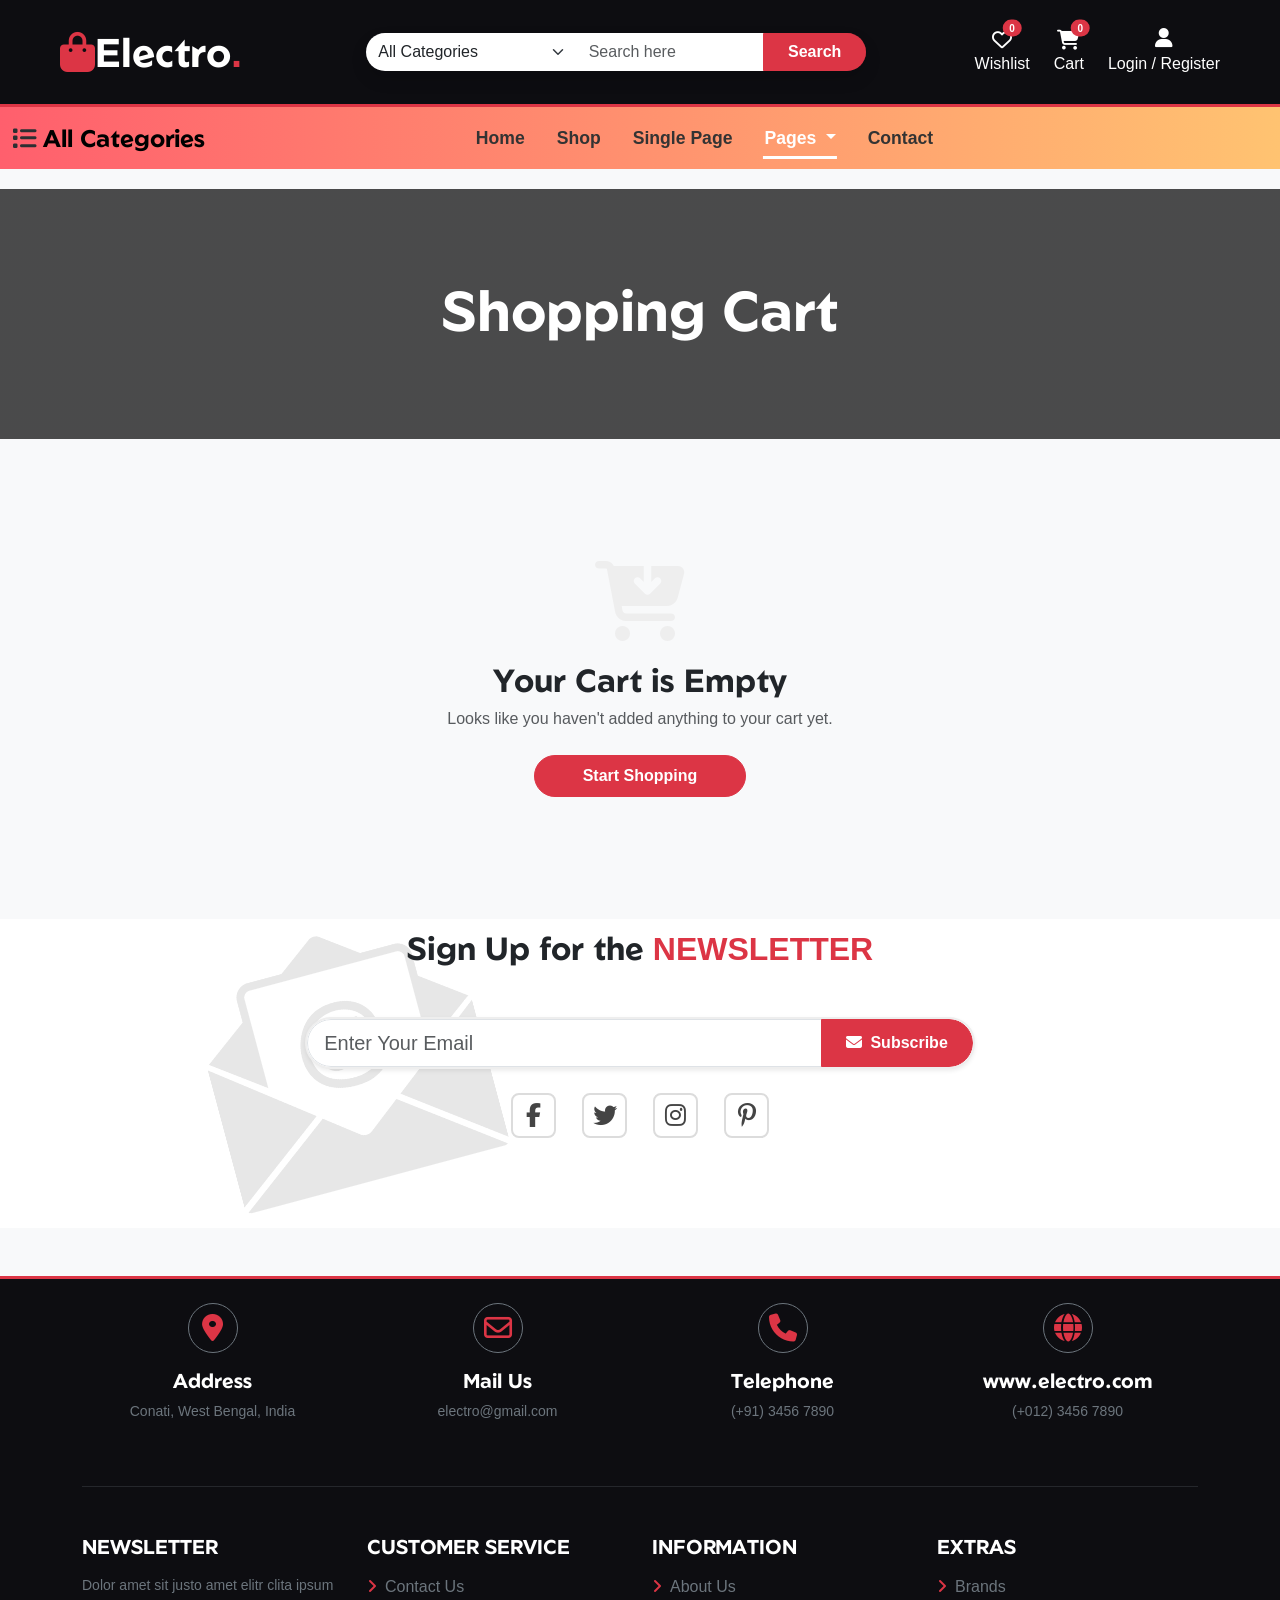
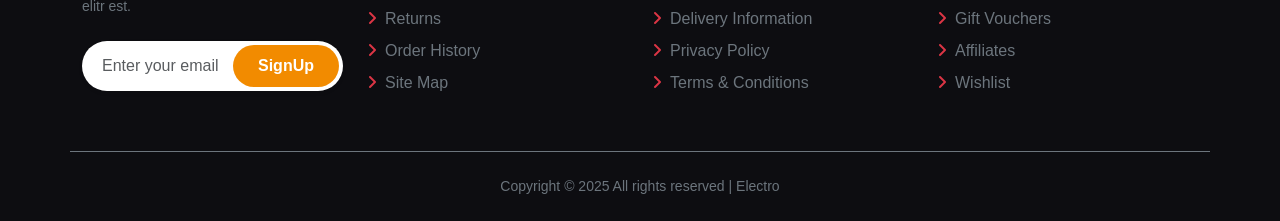
<file: cart.html>
<!DOCTYPE html>
<html lang="en">

<head>
    <meta charset="UTF-8">
    <meta name="viewport" content="width=device-width, initial-scale=1.0">
    <title>Shopping Cart - Electro</title>

    <link rel="preconnect" href="https://fonts.googleapis.com">
    <link rel="preconnect" href="https://fonts.gstatic.com" crossorigin>
    <link
        href="https://fonts.googleapis.com/css2?family=Exo+2:wght@400;600;700&family=Segoe+UI:wght@400;600;700&family=Geom:wght@400..900&display=swap"
        rel="stylesheet">
    <link rel="stylesheet" href="Assets/bootstrap-5.3.7-dist/css/bootstrap.min.css">
    <link rel="stylesheet" href="https://cdnjs.cloudflare.com/ajax/libs/font-awesome/6.5.1/css/all.min.css">

    <link rel="stylesheet" href="style.css">

    <style>
        body {
            padding-top: 180px;
            background-color: #f8f9fa;
        }

        /* --- Page Header --- */
        .page-header {
            background: linear-gradient(rgba(0, 0, 0, 0.7), rgba(0, 0, 0, 0.7)), url("https://images.unsplash.com/photo-1607082348824-0a96f2a4b9da?q=80&w=2070&auto=format&fit=crop");
            background-position: center;
            background-size: cover;
            height: 250px;
            display: flex;
            flex-direction: column;
            justify-content: center;
            align-items: center;
            color: white;
        }

        /* --- Cart Table Styles --- */
        .cart-table-container {
            background: #fff;
            border-radius: 12px;
            box-shadow: 0 5px 20px rgba(0, 0, 0, 0.05);
            overflow: hidden;
        }

        .table thead th {
            background-color: #15161d;
            color: #fff;
            border: none;
            padding: 15px;
            font-family: 'Geom', sans-serif;
            letter-spacing: 1px;
            font-weight: normal;
        }

        .table tbody td {
            vertical-align: middle;
            padding: 20px 15px;
            border-bottom: 1px solid #eee;
        }

        .product-thumb {
            width: 80px;
            height: 80px;
            object-fit: contain;
            border-radius: 8px;
            border: 1px solid #f0f0f0;
            padding: 5px;
        }

        .qty-input-group {
            width: 120px;
            border: 1px solid #ddd;
            border-radius: 25px;
            overflow: hidden;
        }

        .qty-btn {
            background: #f8f9fa;
            border: none;
            width: 35px;
            color: #333;
            font-weight: bold;
            transition: 0.2s;
        }

        .qty-btn:hover {
            background: #e2e6ea;
        }

        .qty-input {
            border: none;
            text-align: center;
            width: 50px;
            font-weight: 600;
            color: #333;
            outline: none;
        }

        /* --- Cart Summary Box --- */
        .cart-summary {
            background: #fff;
            padding: 25px;
            border-radius: 12px;
            box-shadow: 0 5px 20px rgba(0, 0, 0, 0.05);
            position: sticky;
            top: 120px;
            /* Sticks on scroll */
        }

        .summary-item {
            display: flex;
            justify-content: space-between;
            margin-bottom: 15px;
            font-size: 1.05rem;
        }

        .checkout-btn {
            background-image: linear-gradient(to right, #D10024, #ff2a2a);
            color: white;
            width: 100%;
            padding: 12px;
            border-radius: 50px;
            font-weight: bold;
            border: none;
            transition: transform 0.2s;
        }

        .checkout-btn:hover {
            transform: translateY(-3px);
            box-shadow: 0 5px 15px rgba(209, 0, 36, 0.4);
            color: white;
        }

        /* --- Empty Cart State --- */
        #empty-cart-msg {
            display: none;
            text-align: center;
            padding: 50px 0;
        }

        #empty-cart-msg i {
            font-size: 80px;
            color: #eee;
            margin-bottom: 20px;
        }

        /* --- Mobile Responsive Table --- */
        @media (max-width: 768px) {
            .table thead {
                display: none;
            }

            .table,
            .table tbody,
            .table tr,
            .table td {
                display: block;
                width: 100%;
            }

            .table tr {
                margin-bottom: 15px;
                border: 1px solid #eee;
                border-radius: 10px;
                padding: 15px;
                position: relative;
            }

            .table td {
                text-align: right;
                padding: 10px;
                display: flex;
                justify-content: space-between;
                align-items: center;
                border-bottom: 1px solid #f8f8f8;
            }

            .table td::before {
                content: attr(data-label);
                font-weight: bold;
                color: #666;
            }

            .product-thumb {
                width: 60px;
                height: 60px;
            }

            .cart-summary {
                margin-top: 20px;
            }
        }
    </style>
    <script src="https://cdnjs.cloudflare.com/ajax/libs/jquery/3.7.1/jquery.min.js"></script>
    <script src="products.js"></script>
</head>

<body>

    <div id="header-placeholder"></div>

    <div class="page-header">
        <h1 class="display-4 fw-bold">Shopping Cart</h1>
    </div>

    <div class="container py-5 my-4">

        <div id="empty-cart-msg" style="display: none;">
            <i class="fa-solid fa-cart-arrow-down"></i>
            <h2 class="fw-bold text-dark">Your Cart is Empty</h2>
            <p class="text-muted mb-4">Looks like you haven't added anything to your cart yet.</p>
            <a href="index.html" class="btn btn-danger rounded-pill px-5 py-2 fw-bold">Start Shopping</a>
        </div>

        <div class="row g-4" id="cart-content">

            <div class="col-lg-8">
                <div class="cart-table-container">
                    <table class="table mb-0">
                        <thead>
                            <tr>
                                <th>Product</th>
                                <th>Price</th>
                                <th>Quantity</th>
                                <th>Total</th>
                                <th>Action</th>
                            </tr>
                        </thead>
                        <tbody id="cart-items">
                        </tbody>
                    </table>
                </div>
            </div>

            <div class="col-lg-4">
                <div class="cart-summary">
                    <h4 class="fw-bold mb-4" style="font-family: 'Geom', sans-serif;">Cart Totals</h4>
                    <div class="summary-item">
                        <span class="text-muted">Subtotal</span>
                        <span class="fw-bold">₹<span id="subtotal">0</span></span>
                    </div>
                    <div class="summary-item align-items-center">
                        <span class="text-muted">Shipping</span>
                        <div class="text-end">
                            <span class="text-success fw-bold">Free Shipping</span>
                        </div>
                    </div>
                    <hr>
                    <div class="summary-item mt-3">
                        <span class="fs-5 fw-bold text-dark">Total</span>
                        <span class="fs-4 fw-bold text-danger">₹<span id="grand-total">0</span></span>
                    </div>
                    <a href="checkout.html" class="checkout-btn d-block text-center text-decoration-none mt-3">
                        PROCEED TO CHECKOUT
                    </a>
                </div>
            </div>
        </div>
    </div>

    <div id="footer-placeholder"></div>

    <script src="https://cdn.jsdelivr.net/npm/bootstrap@5.3.3/dist/js/bootstrap.bundle.min.js"></script>

    <script>
        $(function () {
            // 1. Load Header
            $("#header-placeholder").load("header.html", function () {

                // --- ACTIVE LINK LOGIC FOR PAGES ---
                var path = window.location.pathname;
                var page = path.split("/").pop(); // Get current filename (e.g., cart.html)

                // Reset all active classes first
                $('.navbar-nav .nav-link').removeClass('active');
                $('.dropdown-item').removeClass('active');

                // Loop through all dropdown items to find a match
                $('.dropdown-item').each(function () {
                    var linkHref = $(this).attr('href');

                    // Check if this dropdown item matches the current page
                    if (linkHref === page) {
                        // 1. Activate the dropdown item itself
                        $(this).addClass('active');

                        // 2. CRITICAL: Find the parent "Pages" link and make it active
                        $(this).closest('.nav-item.dropdown').find('.nav-link.dropdown-toggle').addClass('active');
                    }
                });
                // -----------------------------------

                if (typeof updateMiniCartUI === "function") updateMiniCartUI();

                // Gap fix for cart page layout
                const h1 = $('.navbar-1').outerHeight();
                const h2 = $('.navbar-2').outerHeight();
                if (h1 && h2) {
                    $('.navbar-2').css('top', h1 + 'px');
                    $('body').css('padding-top', (h1 + h2 + 20) + 'px');
                }
            });

            $("#footer-placeholder").load("footer.html");

            // --- FULL DYNAMIC CART TABLE LOGIC ---
            function renderCartPage() {
                let cart = JSON.parse(localStorage.getItem('electroCart')) || [];
                let html = '';
                let subtotal = 0;

                if (cart.length === 0) {
                    $('#cart-content').hide();
                    $('#empty-cart-msg').fadeIn();
                    return;
                } else {
                    $('#cart-content').show();
                    $('#empty-cart-msg').hide();
                }

                cart.forEach((item, index) => {
                    let rowTotal = item.price * item.qty;
                    subtotal += rowTotal;

                    html += `
            <tr class="cart-row">
                <td data-label="Product">
                    <div class="d-flex align-items-center gap-3">
                        <img src="${item.img}" class="product-thumb" alt="Product">
                        <div>
                            <h6 class="mb-0 fw-bold text-dark">${item.title}</h6>
                        </div>
                    </div>
                </td>
                <td data-label="Price" class="fw-bold">₹${item.price.toLocaleString()}</td>
                <td data-label="Quantity">
                    <div class="qty-input-group d-flex">
                        <button class="qty-btn" onclick="changeCartQty(${index}, -1)">-</button>
                        <input type="text" class="qty-input" value="${item.qty}" readonly>
                        <button class="qty-btn" onclick="changeCartQty(${index}, 1)">+</button>
                    </div>
                </td>
                <td data-label="Total" class="fw-bold text-danger">₹${rowTotal.toLocaleString()}</td>
                <td data-label="Remove">
                    <button class="btn btn-sm btn-light text-danger border rounded-circle" onclick="removeCartItem(${index})">
                        <i class="fa-solid fa-trash"></i>
                    </button>
                </td>
            </tr>`;
                });

                $('#cart-items').html(html);
                $('#subtotal').text(subtotal.toLocaleString());

                let shipping = parseInt($('input[name="shipping"]:checked').val()) || 0;
                $('#grand-total').text((subtotal + shipping).toLocaleString());
            }

            // Global Functions for Cart Page
            window.changeCartQty = function (index, change) {
                let cart = JSON.parse(localStorage.getItem('electroCart'));
                if (cart[index].qty + change > 0) {
                    cart[index].qty += change;
                    localStorage.setItem('electroCart', JSON.stringify(cart));
                    renderCartPage();
                    if (typeof updateMiniCartUI === "function") updateMiniCartUI();
                }
            };

            window.removeCartItem = function (index) {
                if (confirm("Remove this item?")) {
                    let cart = JSON.parse(localStorage.getItem('electroCart'));
                    cart.splice(index, 1);
                    localStorage.setItem('electroCart', JSON.stringify(cart));
                    renderCartPage();
                    if (typeof updateMiniCartUI === "function") updateMiniCartUI();
                }
            };

            // Shipping Change Logic
            $('input[name="shipping"]').change(renderCartPage);

            // Initial Render call
            renderCartPage();
        });
    </script>
</body>

</html>
</file>
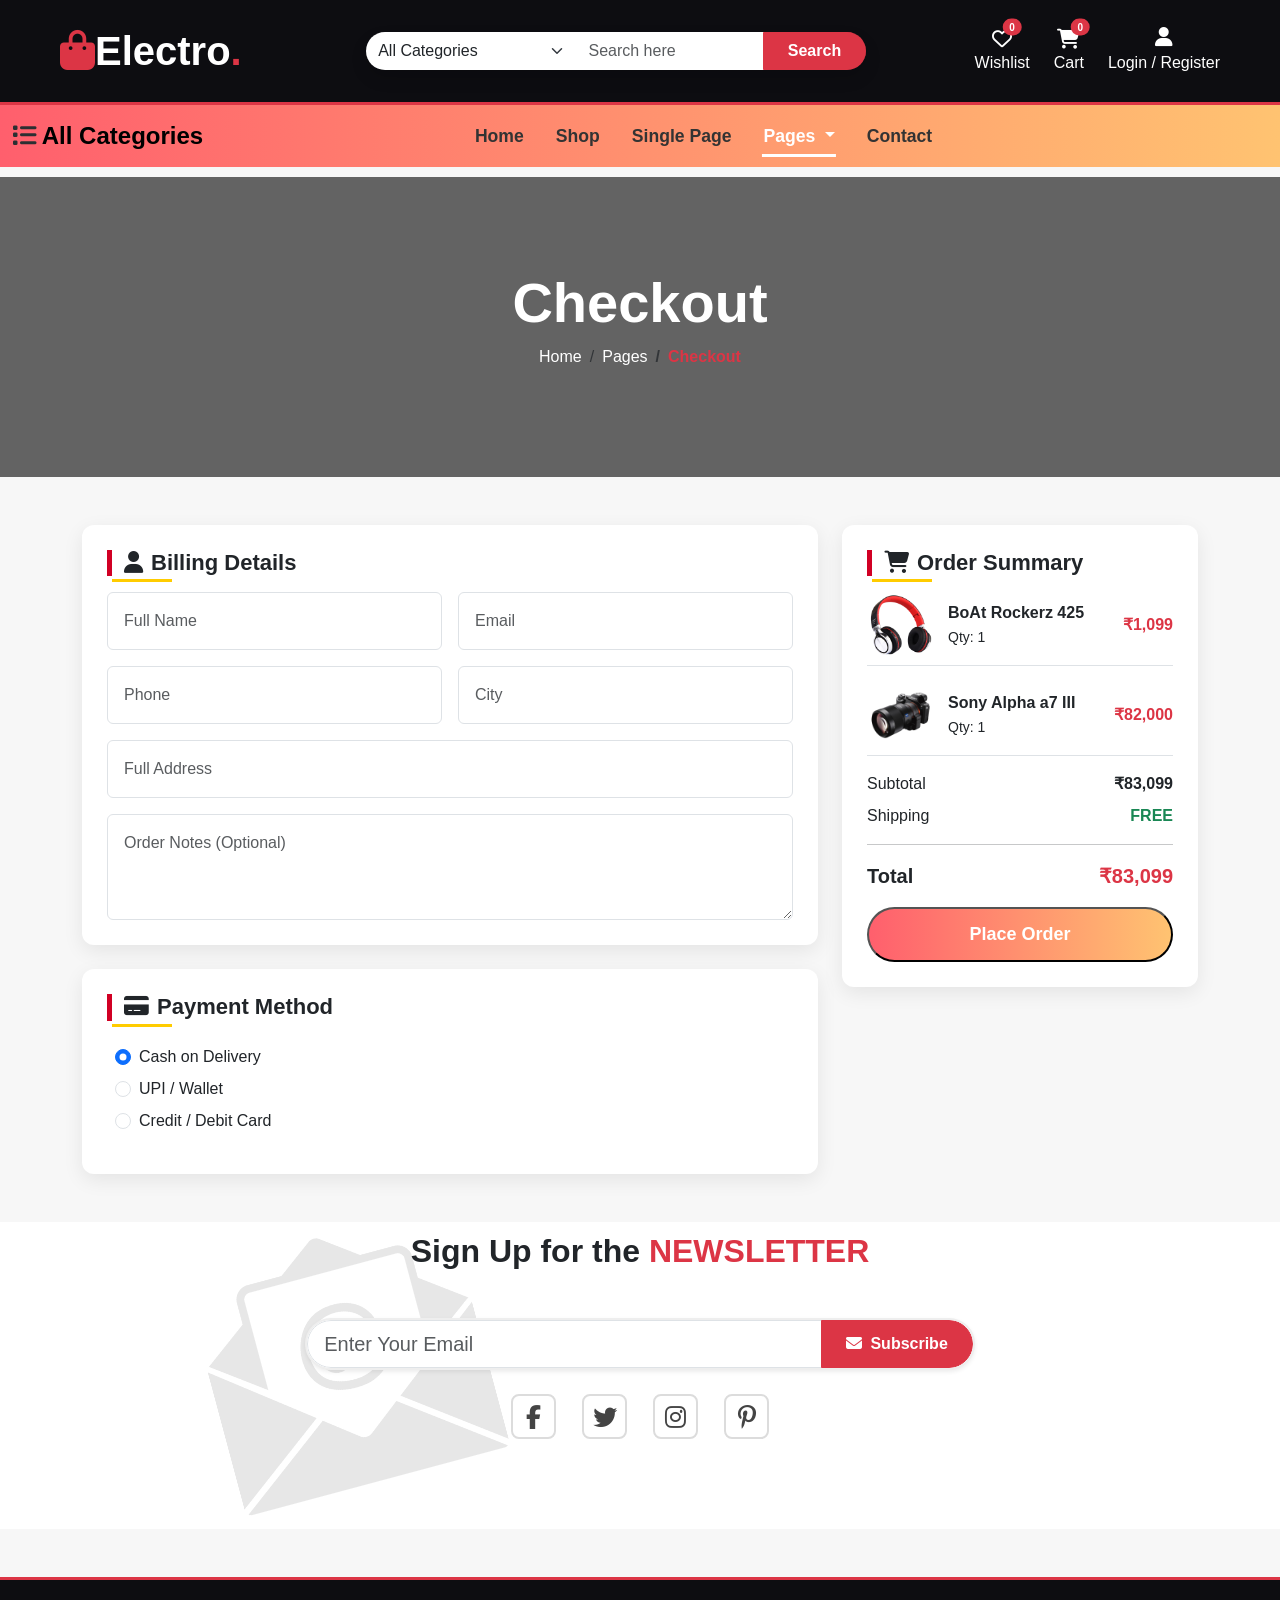
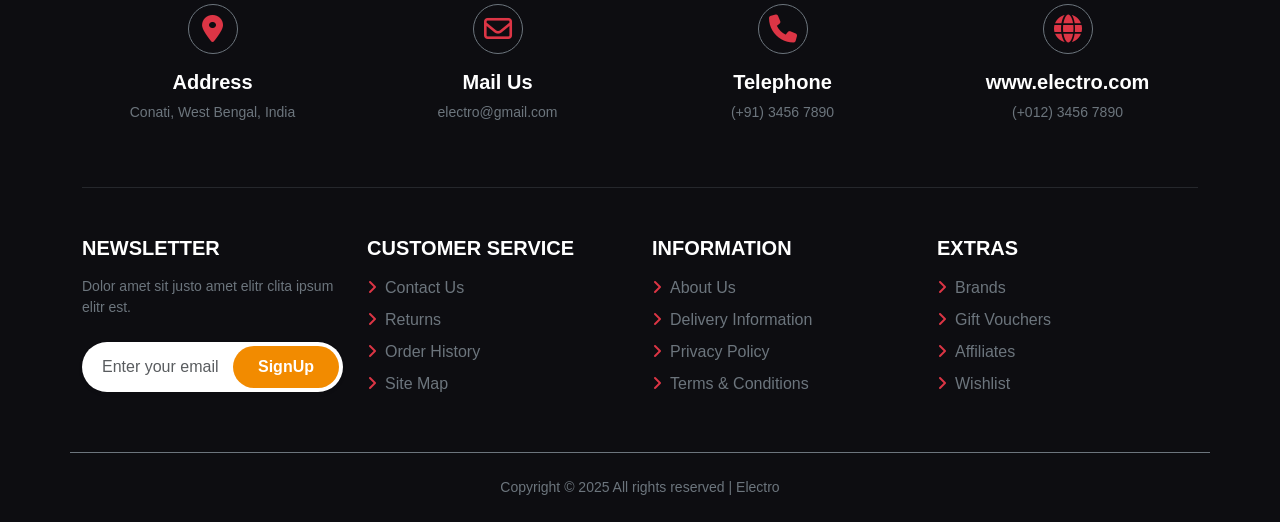
<file: checkout.html>
<!DOCTYPE html>
<html lang="en">

<head>
    <meta charset="UTF-8">
    <meta name="viewport" content="width=device-width, initial-scale=1.0">
    <title>Checkout - Electro</title>

    <link rel="stylesheet" href="Assets/bootstrap-5.3.7-dist/css/bootstrap.min.css">
    <link rel="stylesheet" href="https://cdnjs.cloudflare.com/ajax/libs/font-awesome/6.5.1/css/all.min.css">
    <link rel="stylesheet" href="style.css">

    <style>
        body {
            padding-top: 180px;
            background: #f7f7f7;
        }

        .checkout-box {
            background: #fff;
            border-radius: 12px;
            padding: 25px;
            box-shadow: 0 6px 20px rgba(0, 0, 0, 0.08);
        }

        .product-thumbnail {
            width: 65px;
            height: 65px;
            object-fit: contain;
        }

        .section-title {
            font-weight: 700;
            font-size: 22px;
            border-left: 5px solid #d10024;
            padding-left: 12px;
        }

        .payment-method input {
            accent-color: #d10024;
        }

        .btn-checkout {
            background-image: linear-gradient(to right, #ff5f6d, #ffc371) !important;
            color: #fff !important;
            font-size: 18px;
            padding: 12px;
            border-radius: 50px;
            width: 100%;
            font-weight: bold;
        }

        /* Checkout Header Background */
        .page-header {
            background: linear-gradient(rgba(0, 0, 0, .6), rgba(0, 0, 0, .6)),
                url("https://images.unsplash.com/photo-1580894908361-967195033215?q=80&w=2000") center/cover no-repeat;
            height: 300px;
        }
    </style>
    <script src="https://cdnjs.cloudflare.com/ajax/libs/jquery/3.7.1/jquery.min.js"></script>
    <script src="products.js"></script>
</head>

<body>
    <div id="header-placeholder"></div>

    <div class="page-header d-flex flex-column justify-content-center text-center text-white">
        <h1 class="fw-bold display-4">Checkout</h1>
        <nav aria-label="breadcrumb">
            <ol class="breadcrumb justify-content-center">
                <li class="breadcrumb-item">
                    <a href="index.html" class="text-white text-decoration-none">Home</a>
                </li>
                <li class="breadcrumb-item">
                    <a href="pages.html" class="text-white text-decoration-none">Pages</a>
                </li>
                <li class="breadcrumb-item text-danger fw-bold" aria-current="page">Checkout</li>
            </ol>
        </nav>
    </div>







    <div class="container my-5">
        <div class="row g-4">

            <!-- Left Side: Billing + Payment -->
            <div class="col-lg-8">

                <!-- Billing Info -->
                <div class="checkout-box mb-4">
                    <h5 class="section-title mb-3"><i class="fa-solid fa-user me-2"></i>Billing Details</h5>

                    <div class="row g-3">
                        <div class="col-md-6"><input type="text" class="form-control p-3" placeholder="Full Name"></div>
                        <div class="col-md-6"><input type="email" class="form-control p-3" placeholder="Email"></div>
                        <div class="col-md-6"><input type="text" class="form-control p-3" placeholder="Phone"></div>
                        <div class="col-md-6"><input type="text" class="form-control p-3" placeholder="City"></div>
                        <div class="col-12"><input type="text" class="form-control p-3" placeholder="Full Address">
                        </div>
                        <div class="col-12"><textarea class="form-control p-3" rows="3"
                                placeholder="Order Notes (Optional)"></textarea></div>
                    </div>
                </div>

                <!-- Payment Method -->
                <div class="checkout-box">
                    <h5 class="section-title mb-3"><i class="fa-solid fa-credit-card me-2"></i>Payment Method</h5>

                    <div class="payment-method p-2">
                        <div class="form-check mb-2">
                            <input class="form-check-input" type="radio" name="pay" checked>
                            <label class="form-check-label">Cash on Delivery</label>
                        </div>
                        <div class="form-check mb-2">
                            <input class="form-check-input" type="radio" name="pay">
                            <label class="form-check-label">UPI / Wallet</label>
                        </div>
                        <div class="form-check mb-2">
                            <input class="form-check-input" type="radio" name="pay">
                            <label class="form-check-label">Credit / Debit Card</label>
                        </div>
                    </div>
                </div>

            </div>

            <!-- Right Side: Cart Summary -->
            <div class="col-lg-4">
                <div class="checkout-box">
                    <h5 class="section-title mb-3"><i class="fa-solid fa-cart-shopping me-2"></i>Order Summary</h5>

                    <!-- Example Dynamic Product Item -->
                    <div id="checkout-products">

                        <div class="d-flex justify-content-between align-items-center mb-3 border-bottom pb-2">
                            <div class="d-flex align-items-center gap-3">
                                <img src="Assets/Images/pngegg (2).png" class="product-thumbnail" alt="">
                                <div><strong>BoAt Rockerz 425</strong><br><small>Qty: 1</small></div>
                            </div>
                            <strong class="text-danger">₹1,099</strong>
                        </div>

                        <div class="d-flex justify-content-between align-items-center mb-3 border-bottom pb-2">
                            <div class="d-flex align-items-center gap-3">
                                <img src="Assets/Images/pngegg.png" class="product-thumbnail" alt="">
                                <div><strong>Sony Alpha a7 III</strong><br><small>Qty: 1</small></div>
                            </div>
                            <strong class="text-danger">₹82,000</strong>
                        </div>

                    </div>

                    <!-- Totals -->
                    <div class="d-flex justify-content-between mb-2">
                        <span>Subtotal</span>
                        <strong>₹83,099</strong>
                    </div>
                    <div class="d-flex justify-content-between mb-2">
                        <span>Shipping</span>
                        <strong class="text-success">FREE</strong>
                    </div>
                    <hr>
                    <div class="d-flex justify-content-between mb-3">
                        <span class="fw-bold fs-5">Total</span>
                        <span class="fw-bold fs-5 text-danger">₹83,099</span>
                    </div>

                    <button class="btn-checkout">Place Order</button>
                </div>
            </div>

        </div>
    </div>


    <div id="footer-placeholder"></div>


    <script>

        $(function () {
            // হেডার লোড করা হচ্ছে
            $("#header-placeholder").load("header.html", function () {

                var path = window.location.pathname;
                var page = path.split("/").pop();
                if (page === "") page = "index.html";

                $('.navbar-nav .nav-link').removeClass('active');
                $('.dropdown-item').removeClass('active');

                $('.navbar-nav a').each(function () {
                    var linkHref = $(this).attr('href');

                    if (linkHref === page) {
                        $(this).addClass('active');

                        if ($(this).hasClass('dropdown-item')) {
                            $(this).closest('.nav-item.dropdown').find('.nav-link.dropdown-toggle').addClass('active');
                        }
                    }
                });


                function fixNavbarGap() {
                    const navbar1 = document.querySelector('.navbar-1');
                    const navbar2 = document.querySelector('.navbar-2');

                    if (navbar1 && navbar2) {
                        const height1 = navbar1.offsetHeight;
                        navbar2.style.top = height1 + 'px';
                        const height2 = navbar2.offsetHeight;
                        document.body.style.paddingTop = (height1 + height2 + 10) + 'px';
                    }
                }


                setTimeout(fixNavbarGap, 50);
                window.addEventListener('resize', fixNavbarGap);

                
                const offcanvasElement = document.getElementById('offcanvasNavbar');
                if (offcanvasElement) {
                    offcanvasElement.addEventListener('show.bs.offcanvas', fixNavbarGap);
                }
            });


            $("#footer-placeholder").load("footer.html");
        });
    </script>


    <script src="Assets/bootstrap-5.3.7-dist/js/bootstrap.bundle.min.js"></script>
</body>

</html>
</file>
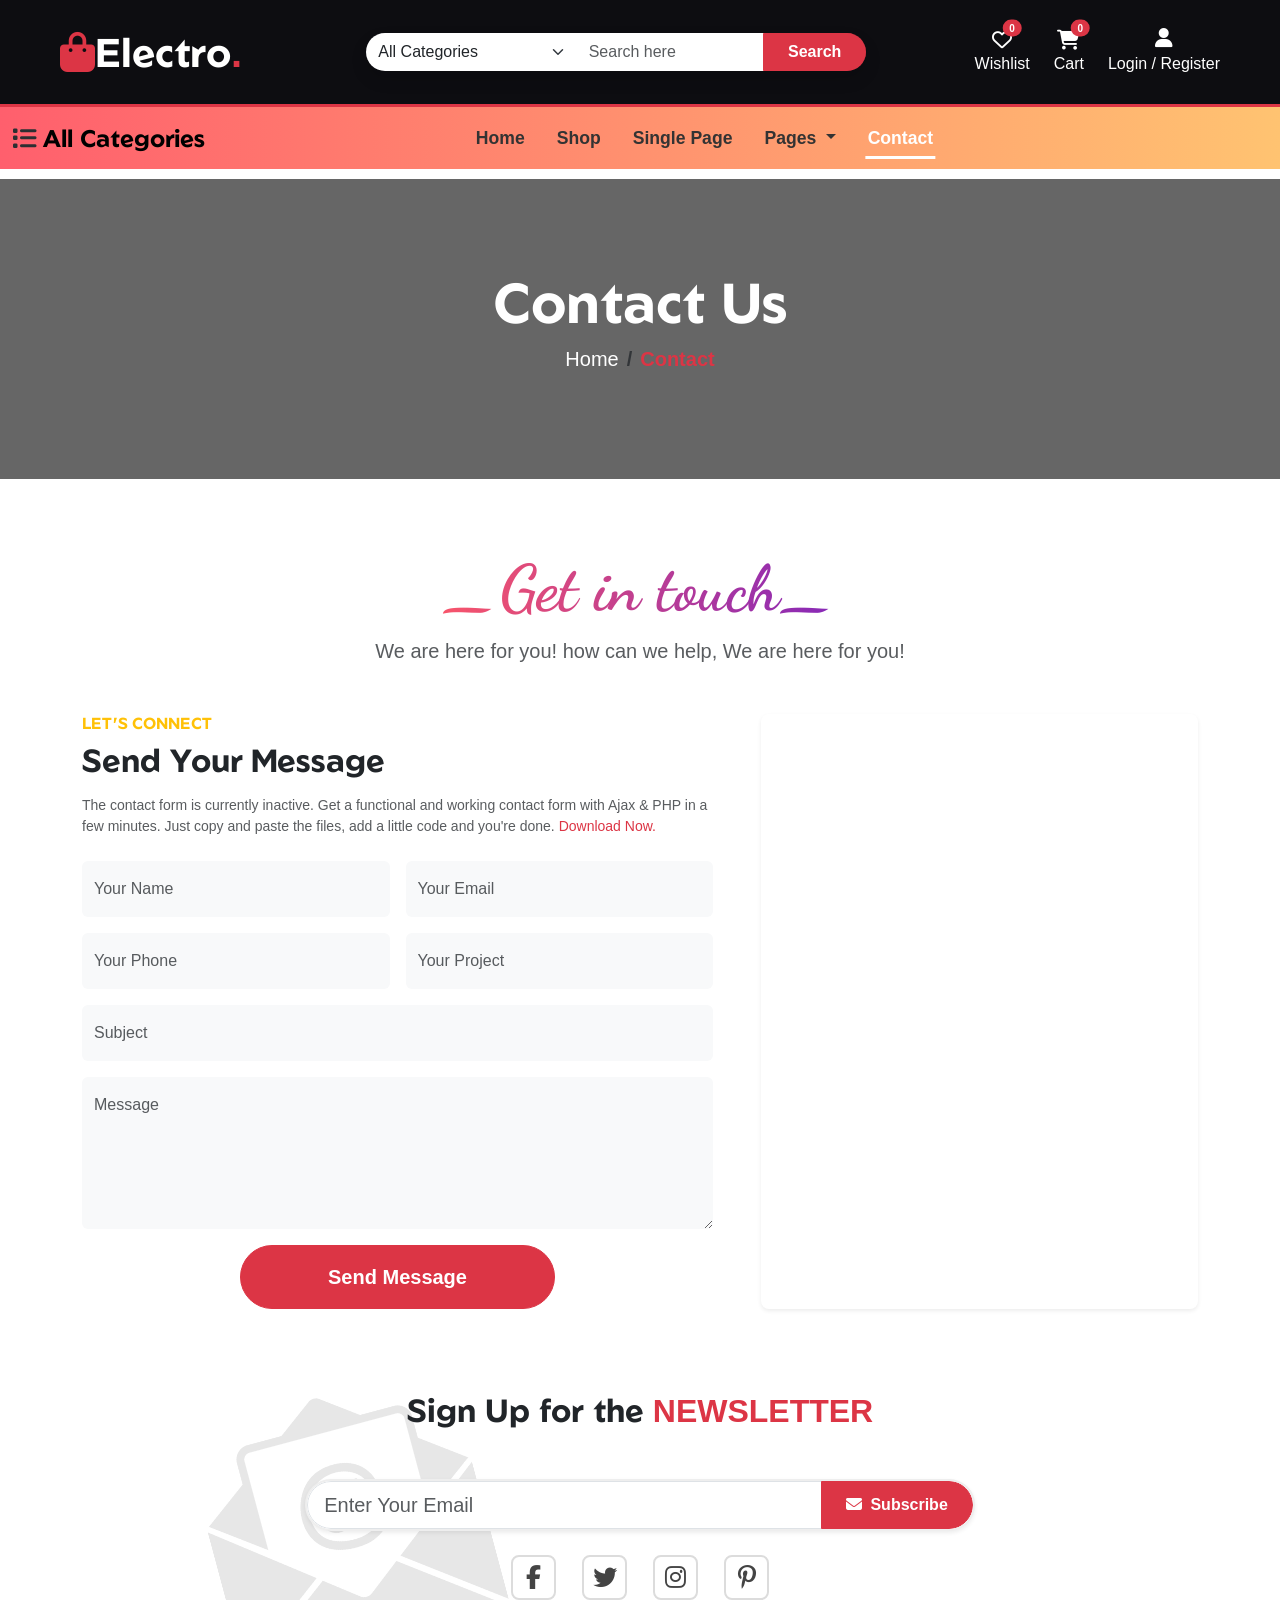
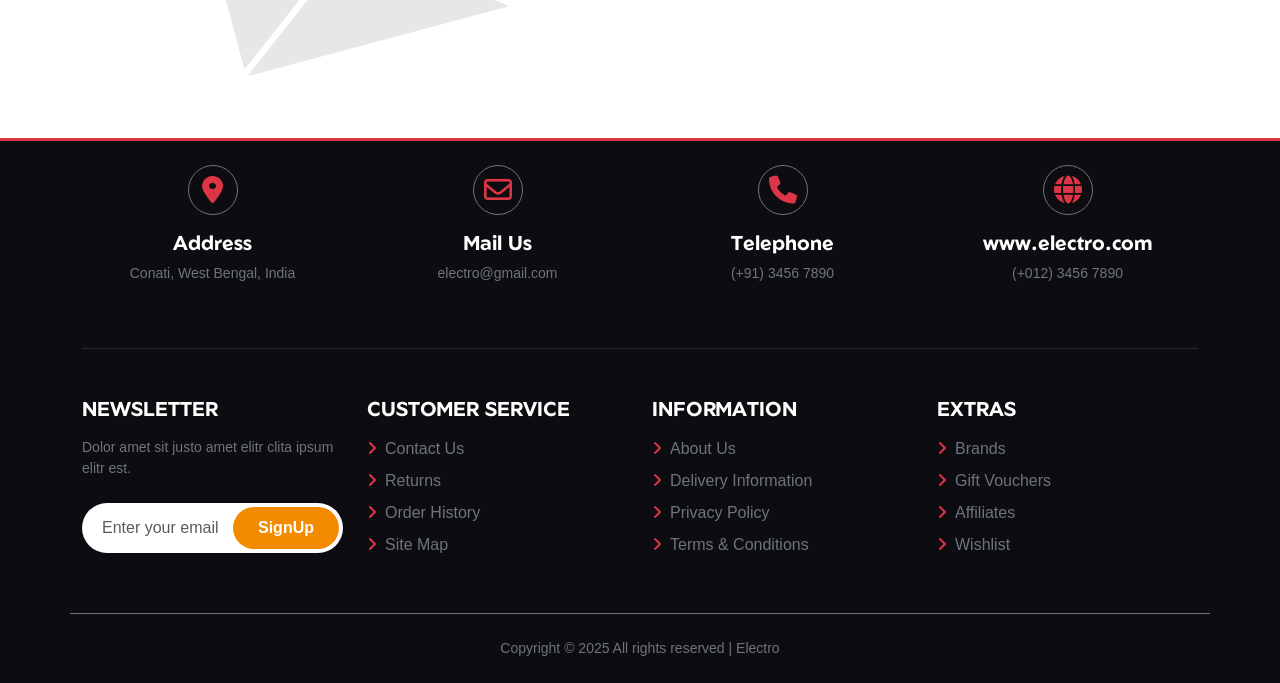
<file: contact.html>
<!DOCTYPE html>
<html lang="en">

<head>
    <meta charset="UTF-8" />
    <meta name="viewport" content="width=device-width, initial-scale=1.0" />
    <title>Contact Us | Electro</title>

    <link rel="preconnect" href="https://fonts.googleapis.com" />
    <link rel="preconnect" href="https://fonts.gstatic.com" crossorigin />
    <link
        href="https://fonts.googleapis.com/css2?family=Exo+2:wght@400;600;700&family=Segoe+UI:wght@400;600;700&display=swap"
        rel="stylesheet" />
    <link
        href="https://fonts.googleapis.com/css2?family=Archivo:ital,wght@0,100..900;1,100..900&family=Dancing+Script:wght@400..700&display=swap"
        rel="stylesheet" />
    <link
        href="https://fonts.googleapis.com/css2?family=Archivo:ital,wght@0,100..900;1,100..900&family=Geom:ital,wght@0,300..900;1,300..900&display=swap"
        rel="stylesheet">
    <link rel="stylesheet" href="Assets/bootstrap-5.3.7-dist/css/bootstrap.min.css" />
    <link rel="stylesheet" href="https://cdnjs.cloudflare.com/ajax/libs/font-awesome/6.5.1/css/all.min.css" />
    <link rel="stylesheet" href="https://cdn.jsdelivr.net/npm/bootstrap-icons@1.11.3/font/bootstrap-icons.min.css" />
    <link rel="stylesheet" href="style.css" />

    <style>
        .page-header {
            /* Placeholder image */
            background: linear-gradient(rgba(0, 0, 0, 0.6), rgba(0, 0, 0, 0.6)),
                url("https://images.unsplash.com/photo-1497215728101-856f4ea42174?q=80&w=2070&auto=format&fit=crop");
            background-position: center center;
            background-size: cover;
            height: 300px;
            width: 100%;
        }

        .map-container {
            position: relative;
            width: 100%;
            height: 100%;
            min-height: 400px;
            border-radius: 8px;
            overflow: hidden;
        }

        .map-container iframe {
            position: absolute;
            top: 0;
            left: 0;
            width: 100%;
            height: 100%;
            border: 0;
        }

        .dancing-script {
            font-family: "Dancing Script", cursive !important;
            font-weight: 700;
            font-style: normal;
            font-size: 4rem;
        }



        @media (max-width: 576px) {
            body {
                padding-top: 260px !important;
            }

            .dancing-script {
                font-size: 2.2rem;
            }
        }
    </style>
    <script src="https://cdnjs.cloudflare.com/ajax/libs/jquery/3.7.1/jquery.min.js"></script>
    <script src="products.js"></script>
</head>

<body>
    <div id="header-placeholder"></div>
    <div class="container-fluid p-0">
        <div class="page-header d-flex flex-column align-items-center justify-content-center text-white text-center">
            <h1 class="fw-bold display-4">Contact Us</h1>
            <nav aria-label="breadcrumb">
                <ol class="breadcrumb justify-content-center fs-5">
                    <li class="breadcrumb-item">
                        <a href="index.html" class="text-white text-decoration-none">Home</a>
                    </li>
                    <!-- <li class="breadcrumb-item"><a href="#" class="text-white text-decoration-none">Pages</a></li> -->
                    <li class="breadcrumb-item active text-danger fw-bold" aria-current="page">
                        Contact
                    </li>
                </ol>
            </nav>
        </div>
    </div>

    <div class="container py-5 my-4">
        <div class="text-center mb-5" id="map">
            <h1 class="text-custom-yellow dancing-script">_Get in touch_</h1>
            <p class="text-muted fs-5">
                We are here for you! how can we help, We are here for you!
            </p>
        </div>

        <div class="row g-5">
            <div class="col-lg-7">
                <h6 class="text-warning fw-bold text-uppercase mb-2">
                    Let's Connect
                </h6>
                <h2 class="fw-bold mb-3">Send Your Message</h2>
                <p class="text-muted mb-4 small">
                    The contact form is currently inactive. Get a functional and working
                    contact form with Ajax & PHP in a few minutes. Just copy and paste
                    the files, add a little code and you're done.
                    <a href="#" class="text-danger text-decoration-none">Download Now.</a>
                </p>

                <form>
                    <div class="row g-3">
                        <div class="col-md-6">
                            <input type="text" class="form-control py-3 bg-light border-0" placeholder="Your Name" />
                        </div>
                        <div class="col-md-6">
                            <input type="email" class="form-control py-3 bg-light border-0" placeholder="Your Email" />
                        </div>
                        <div class="col-md-6">
                            <input type="tel" class="form-control py-3 bg-light border-0" placeholder="Your Phone" />
                        </div>
                        <div class="col-md-6">
                            <input type="text" class="form-control py-3 bg-light border-0" placeholder="Your Project" />
                        </div>
                        <div class="col-12">
                            <input type="text" class="form-control py-3 bg-light border-0" placeholder="Subject" />
                        </div>
                        <div class="col-12">
                            <textarea class="form-control py-3 bg-light border-0" rows="5"
                                placeholder="Message"></textarea>
                        </div>
                        <div class="col-12 text-center">
                            <button type="submit"
                                class="btn btn-danger w-50 py-3 fw-bold fs-5 btn-animated rounded-pill">
                                Send Message
                            </button>
                        </div>
                    </div>
                </form>
            </div>

            <div class="col-lg-5">
                <div class="map-container shadow-sm">
                    <iframe
                        src="https://www.google.com/maps/embed?pb=!1m18!1m12!1m3!1d29640.6414932553!2d87.72926304337864!3d21.777157374205043!2m3!1f0!2f0!3f0!3m2!1i1024!2i768!4f13.1!3m3!1m2!1s0x3a0326e5394d8237%3A0x7bb6b4d525857f71!2sContai%2C%20West%20Bengal!5e0!3m2!1sen!2sin!4v1767010385569!5m2!1sen!2sin"
                        allowfullscreen="" loading="Fastrack" referrerpolicy="no-referrer-when-downgrade">
                    </iframe>
                </div>
            </div>
        </div>
    </div>

    <div id="footer-placeholder"></div>

    <script src="https://cdn.jsdelivr.net/npm/bootstrap@5.3.3/dist/js/bootstrap.bundle.min.js"></script>

    <script>
        $(function () {
            $("#header-placeholder").load("header.html", function () {
                var path = window.location.pathname;
                var page = path.split("/").pop();

                $(".navbar-nav .nav-link").each(function () {
                    var linkHref = $(this).attr("href");

                    if (linkHref === page) {
                        $(this).addClass("active");
                    } else {
                        $(this).removeClass("active");
                    }
                });
            });
            $("#footer-placeholder").load("footer.html");
        });

        (function () {
            $("#header-placeholder").load("header.html", function () {
                var path = window.location.pathname;
                var page = path.split("/").pop();

                if (page === "") {
                    page = "index.html";
                }

                $('.navbar-nav .nav-link').removeClass('active');
                $('.dropdown-item').removeClass('active');

                $('.navbar-nav > .nav-item > .nav-link').each(function () {
                    var linkHref = $(this).attr('href');
                    if (linkHref === page) {
                        $(this).addClass('active');
                    }
                });

                $('.dropdown-menu .dropdown-item').each(function () {
                    var linkHref = $(this).attr('href');

                    if (linkHref === page) {
                        $(this).addClass('active');

                        $(this).closest('.nav-item.dropdown').find('.nav-link.dropdown-toggle').addClass('active');
                    }
                });

            });

            $("#footer-placeholder").load("footer.html");
        });

        $(function () {
            $("#header-placeholder").load("header.html", function () {

                var path = window.location.pathname;
                var page = path.split("/").pop();
                if (page === "") page = "index.html";

                $('.navbar-nav .nav-link').removeClass('active');
                $('.dropdown-item').removeClass('active');

                $('.navbar-nav a').each(function () {
                    var linkHref = $(this).attr('href');

                    if (linkHref === page) {
                        $(this).addClass('active');

                        if ($(this).hasClass('dropdown-item')) {
                            $(this).closest('.nav-item.dropdown').find('.nav-link.dropdown-toggle').addClass('active');
                        }
                    }
                });

                function fixNavbarGap() {
                    const navbar1 = document.querySelector('.navbar-1');
                    const navbar2 = document.querySelector('.navbar-2');

                    if (navbar1 && navbar2) {
                        const height1 = navbar1.offsetHeight;
                        navbar2.style.top = height1 + 'px';
                        const height2 = navbar2.offsetHeight;
                        document.body.style.paddingTop = (height1 + height2 + 10) + 'px';
                    }
                }

                setTimeout(fixNavbarGap, 50);
                window.addEventListener('resize', fixNavbarGap);

                const offcanvasElement = document.getElementById('offcanvasNavbar');
                if (offcanvasElement) {
                    offcanvasElement.addEventListener('show.bs.offcanvas', fixNavbarGap);
                }
            });

            $("#footer-placeholder").load("footer.html");
        });
    </script>
</body>

</html>
</file>
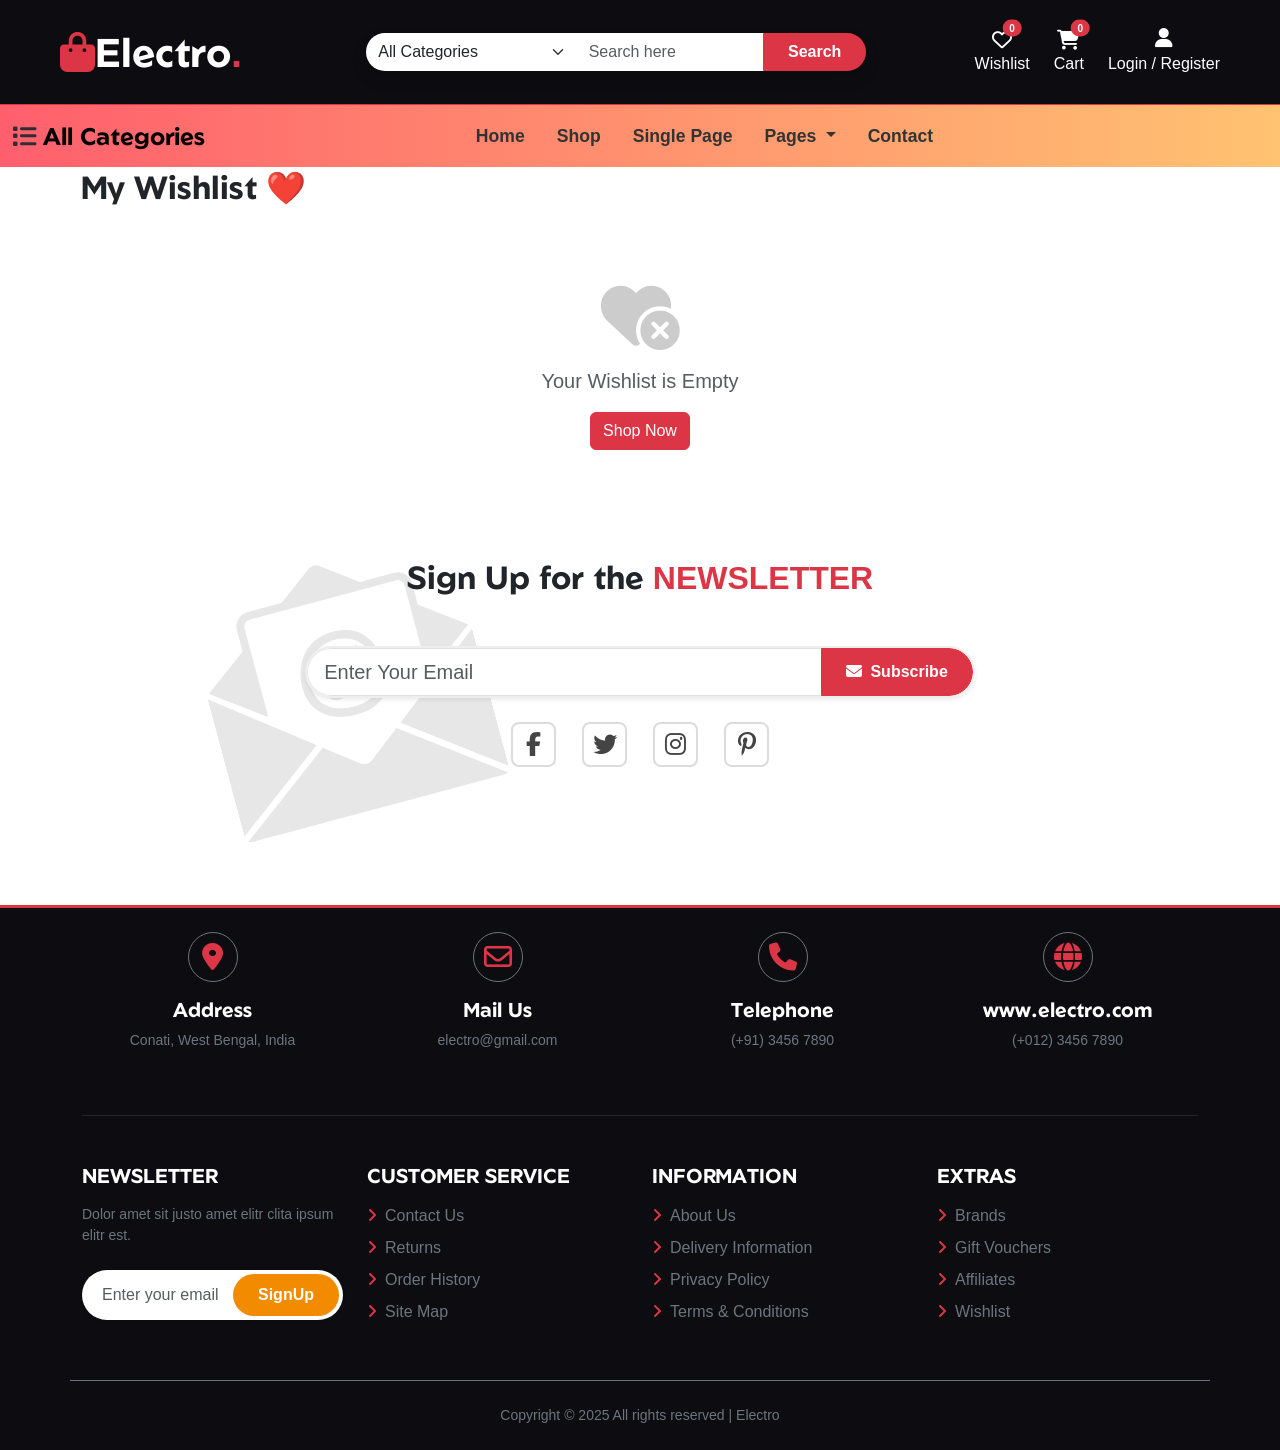
<file: wishlist.html>
<!DOCTYPE html>
<html lang="en">

<head>
    <meta charset="UTF-8">
    <title>Wishlist | Electro</title>
    <meta name="viewport" content="width=device-width, initial-scale=1.0">

    <link rel="preconnect" href="https://fonts.googleapis.com">
    <link rel="preconnect" href="https://fonts.gstatic.com" crossorigin>
    <link
        href="https://fonts.googleapis.com/css2?family=Exo+2:wght@400;600;700&family=Segoe+UI:wght@400;600;700&family=Geom:wght@400..900&display=swap"
        rel="stylesheet">
    <link rel="stylesheet" href="Assets/bootstrap-5.3.7-dist/css/bootstrap.min.css">
    <link rel="stylesheet" href="https://cdnjs.cloudflare.com/ajax/libs/font-awesome/6.5.1/css/all.min.css">

    <link rel="stylesheet" href="style.css">

    <style>
        /* Wishlist Card */
        body {
            padding-top: 120px;
        }

        .wishlist-card {
            border: 1px solid #eaeaea;
            border-radius: 12px;
            overflow: hidden;
            background: #ffffff;
            text-align: center;
            padding: 15px;
            transition: all .3s ease;
        }

        .wishlist-card:hover {
            transform: translateY(-6px);
            box-shadow: 0 8px 25px rgba(0, 0, 0, 0.15);
        }

        .wishlist-card img {
            height: 180px;
            width: 100%;
            object-fit: contain;
        }

        .wishlist-buttons button {
            width: 48%;
        }

        .empty-state {
            text-align: center;
            padding: 50px 0;
        }

        .empty-state i {
            font-size: 70px;
            color: #ccc;
        }

        .toast-box {
            visibility: hidden;
            background: #28a745;
            color: #fff;
            text-align: center;
            border-radius: 6px;
            padding: 10px;
            position: fixed;
            right: 20px;
            bottom: 20px;
            z-index: 9999;
            opacity: 0;
            transition: opacity .4s;
        }

        .toast-box.show {
            visibility: visible;
            opacity: 1;
        }
    </style>
    <script src="https://cdnjs.cloudflare.com/ajax/libs/jquery/3.7.1/jquery.min.js"></script>
    <script src="products.js"></script>
</head>

<body>

    <div id="header-placeholder"></div>

    <div class="container my-5">
        <h2 class="fw-bold mb-4">My Wishlist ❤️</h2>

        <div class="row g-4" id="wishlist-container"></div>

        <!-- Empty Message -->
        <div id="empty-wishlist" class="empty-state d-none">
            <i class="fa-solid fa-heart-circle-xmark"></i>
            <p class="mt-3 text-muted fs-5">Your Wishlist is Empty</p>
            <a href="index.html" class="btn btn-danger">Shop Now</a>
        </div>

    </div>

    <div id="footer-placeholder"></div>

    <!-- Toast -->
    <div id="wishlist-toast" class="toast-box">Added to Cart ✔</div>

    <script>
$("#header-placeholder").load("header.html", function () {
    updateWishlistCount();
    updateHeaderCartCount();
});


        
        $("#footer-placeholder").load("footer.html");

        function loadWishlistUI() {
            let wishlist = JSON.parse(localStorage.getItem("wishlist")) || [];

            if (wishlist.length === 0) {
                $("#wishlist-container").hide();
                $("#empty-wishlist").removeClass("d-none");
                updateWishlistCount();
                return;
            } else {
                $("#wishlist-container").show();
                $("#empty-wishlist").addClass("d-none");
            }

            let html = "";
            wishlist.forEach((item, index) => {
                html += `
      <div class="col-12 col-md-6 col-lg-3 wishlist-item" data-index="${index}">
        <div class="wishlist-card">
          <img src="${item.img}">
          <h6 class="mt-2 fw-bold">${item.title}</h6>
          <p class="text-danger fw-semibold">₹${item.price.toLocaleString()}</p>

          <div class="wishlist-buttons d-flex justify-content-between mt-3">
            <button class="btn btn-danger btn-sm add-to-cart" data-index="${index}">
              🛒 Add to Cart
            </button>
            <button class="btn btn-outline-secondary btn-sm remove-item" data-index="${index}">
              ✖ Remove
            </button>
          </div>
        </div>
      </div>`;
            });

            $("#wishlist-container").html(html);
        }

        $(document).on("click", ".remove-item", function () {
            let i = $(this).data("index");
            let wishlist = JSON.parse(localStorage.getItem("wishlist")) || [];
            wishlist.splice(i, 1);
            localStorage.setItem("wishlist", JSON.stringify(wishlist));
            updateWishlistCount();
            loadWishlistUI();
        });

        $(document).on("click", ".add-to-cart", function () {
            let i = $(this).data("index");
            let wishlist = JSON.parse(localStorage.getItem("wishlist")) || [];
            let item = wishlist[i];

            let cart = JSON.parse(localStorage.getItem("electroCart")) || [];
            cart.push({ ...item, qty: 1 });
            localStorage.setItem("electroCart", JSON.stringify(cart));

            updateHeaderCartCount();
            showToast();
        });

        function showToast() {
            let toast = document.getElementById("wishlist-toast");
            toast.classList.add("show");
            setTimeout(() => { toast.classList.remove("show") }, 2500);
        }

        $(document).ready(loadWishlistUI);
    </script>
<script src="https://cdn.jsdelivr.net/npm/bootstrap@5.3.3/dist/js/bootstrap.bundle.min.js"></script>

</body>

</html>
</file>
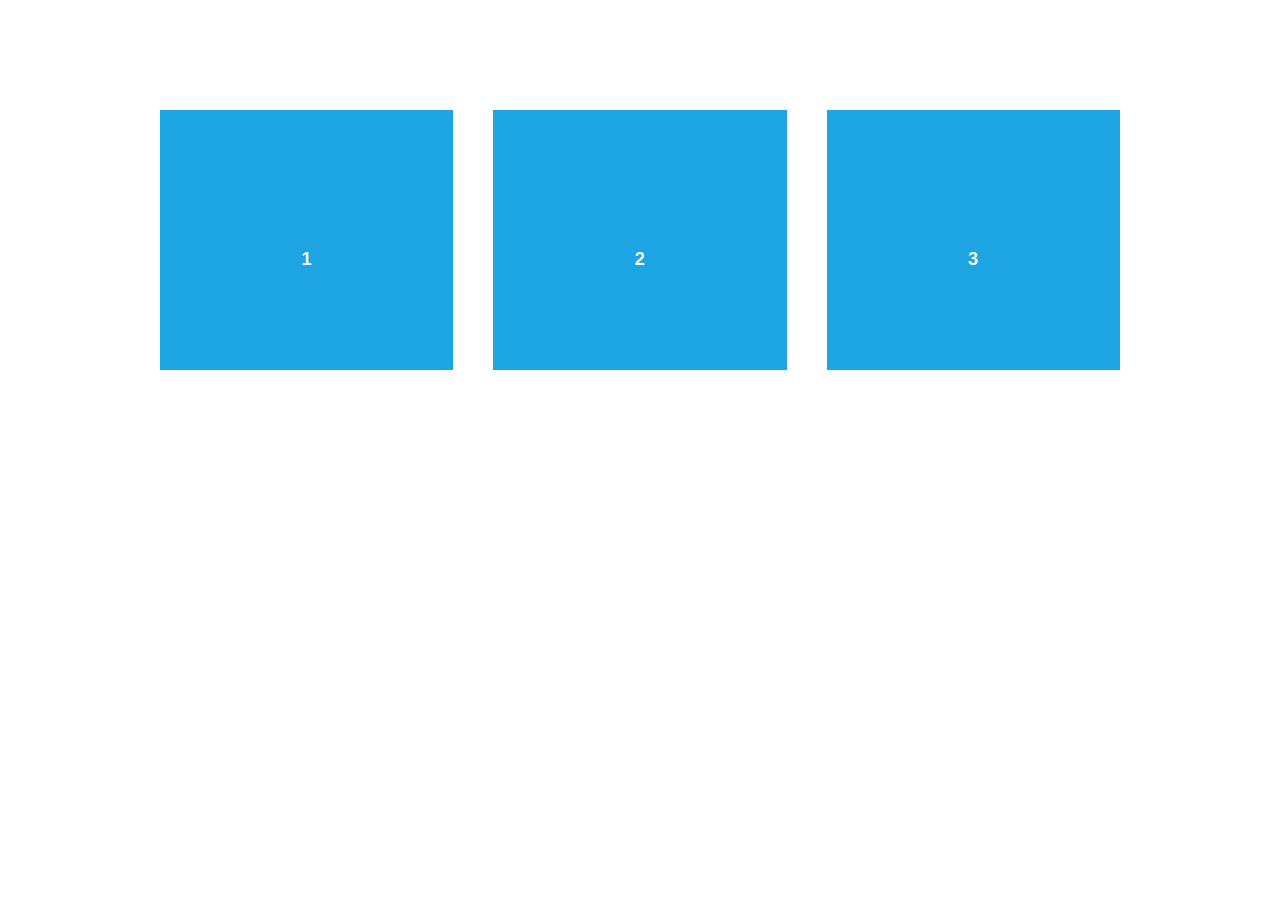
<file: Assets/aos-master/demo/async.html>
<!DOCTYPE html>
<html>
  <head>
    <meta charset="utf-8">
    <title>AOS - Animate on scroll library</title>
    <meta name="viewport" content="width=device-width">
    <link rel="stylesheet" href="css/styles.css" />
    <link rel="stylesheet" href="../dist/aos.css" />
  </head>
  <body>
    <div id="aos-demo" class="aos-all"></div>

    <script src="../dist/aos.js"></script>
    <script>
      AOS.init({
        easing: 'ease-in-out-sine'
      });

      setInterval(addItem, 300);

      var itemsCounter = 1;
      var container = document.getElementById('aos-demo');

      function addItem () {
        if (itemsCounter > 42) return;
        var item = document.createElement('div');
        item.classList.add('aos-item');
        item.setAttribute('data-aos', 'fade-up');
        item.innerHTML = '<div class="aos-item__inner"><h3>' + itemsCounter + '</h3></div>';
        container.appendChild(item);
        itemsCounter++;
      }
    </script>
  </body>
</html>
</file>
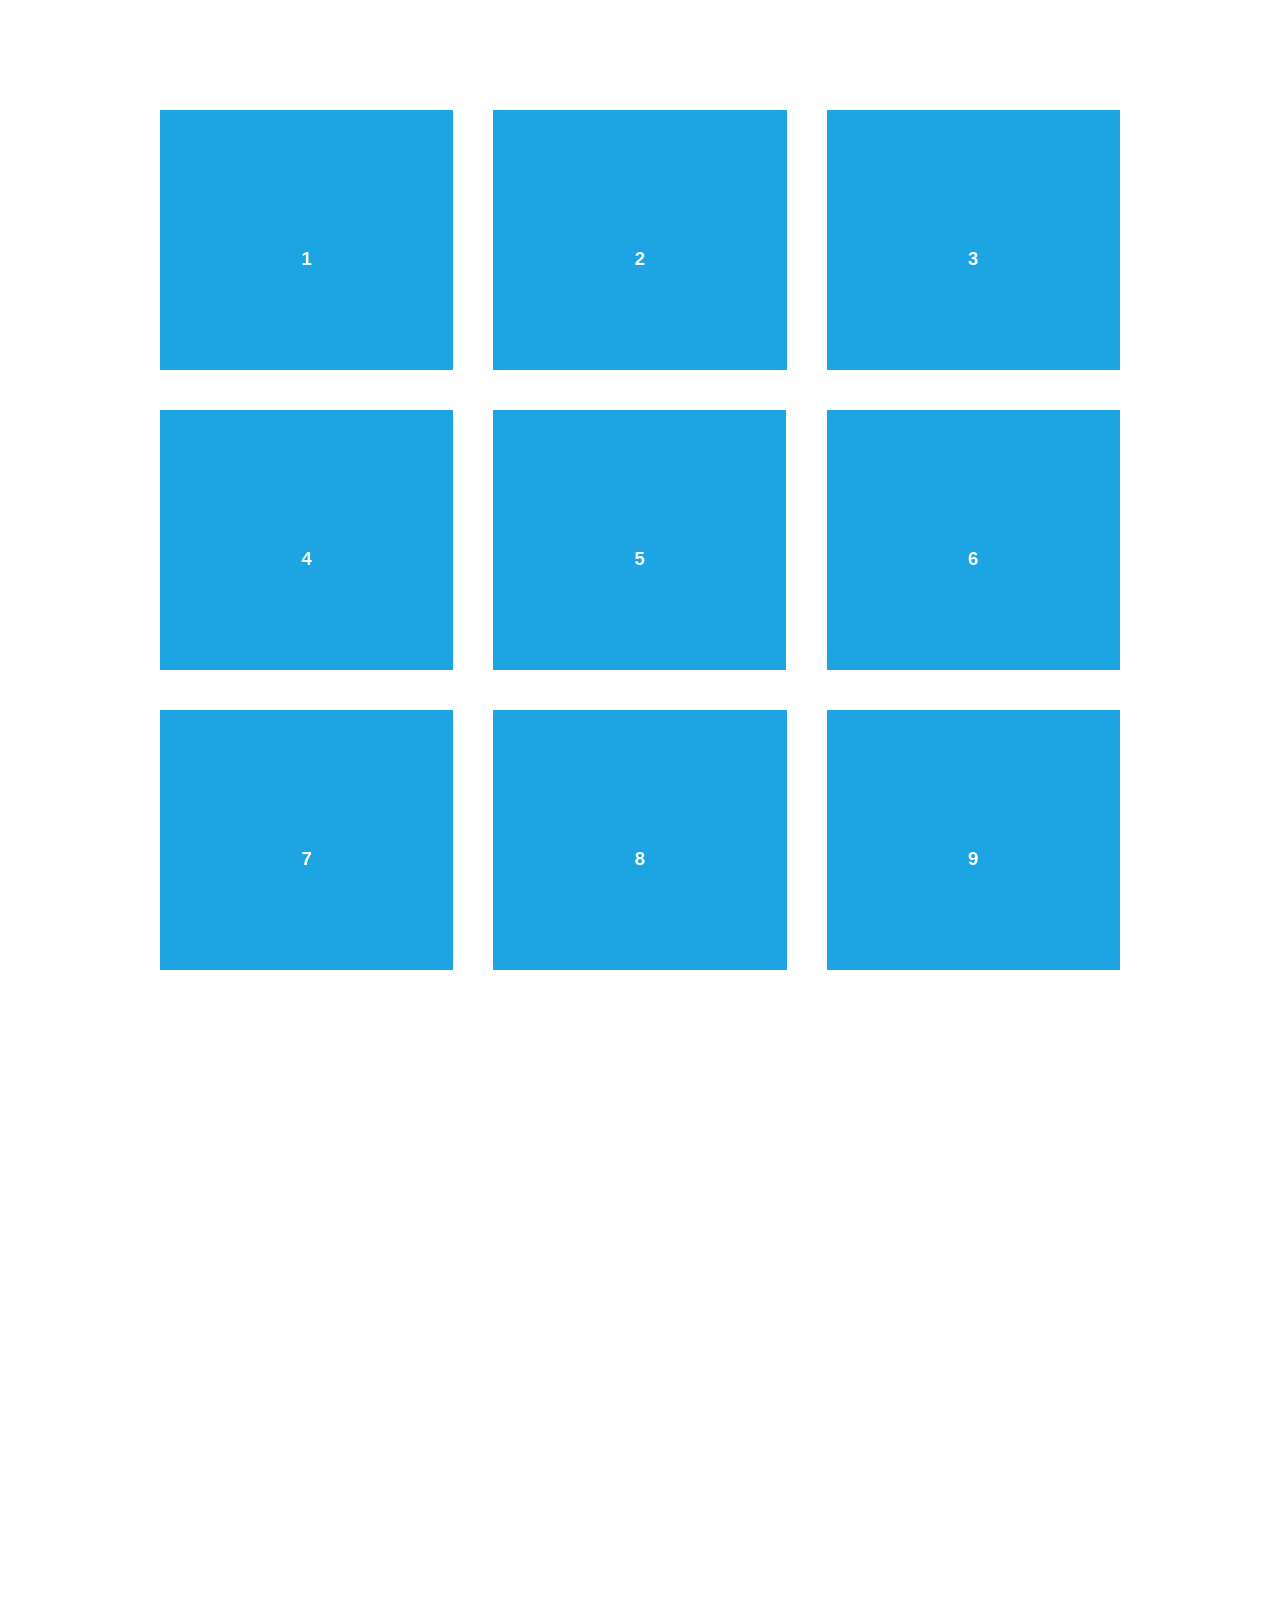
<file: Assets/aos-master/demo/simple.html>
<!DOCTYPE html>
<html>
  <head>
    <meta charset="utf-8">
    <title>AOS - Animate on scroll library</title>
    <meta name="viewport" content="width=device-width">
    <link rel="stylesheet" href="css/styles.css" />
    <link rel="stylesheet" href="../dist/aos.css" />
    <!--[if lt IE 9]>
    <script src="//html5shiv.googlecode.com/svn/trunk/html5.js"></script>
    <![endif]-->
  </head>
  <body>
    <div id="transcroller-body" class="aos-all">
      <div class="aos-item" data-aos="fade-up">
        <div class="aos-item__inner"><h3>1</h3></div>
      </div>
      <div class="aos-item" data-aos="fade-down">
        <div class="aos-item__inner"><h3>2</h3></div>
      </div>
      <div class="aos-item" data-aos="zoom-out-down">
        <div class="aos-item__inner"><h3>3</h3></div>
      </div>
      <div class="aos-item" data-aos="flip-down">
        <div class="aos-item__inner"><h3>4</h3></div>
      </div>
      <div class="aos-item" data-aos="flip-up">
        <div class="aos-item__inner"><h3>5</h3></div>
      </div>
      <div class="aos-item" data-aos="fade-down">
        <div class="aos-item__inner"><h3>6</h3></div>
      </div>
      <div class="aos-item" data-aos="fade-in">
        <div class="aos-item__inner"><h3>7</h3></div>
      </div>
      <div class="aos-item" data-aos="fade-down">
        <div class="aos-item__inner"><h3>8</h3></div>
      </div>
      <div class="aos-item" data-aos="fade-in">
        <div class="aos-item__inner"><h3>9</h3></div>
      </div>
      <div class="aos-item" data-aos="fade-down">
        <div class="aos-item__inner"><h3>10</h3></div>
      </div>
      <div class="aos-item" data-aos="fade-up">
        <div class="aos-item__inner"><h3>11</h3></div>
      </div>
      <div class="aos-item" data-aos="fade-down">
        <div class="aos-item__inner"><h3>12</h3></div>
      </div>
      <div class="aos-item" data-aos="fade-in">
        <div class="aos-item__inner"><h3>13</h3></div>
      </div>
      <div class="aos-item" data-aos="fade-up">
        <div class="aos-item__inner"><h3>14</h3></div>
      </div>
      <div class="aos-item" data-aos="fade-in">
        <div class="aos-item__inner"><h3>15</h3></div>
      </div>
      <div class="aos-item" data-aos="fade-up">
        <div class="aos-item__inner"><h3>16</h3></div>
      </div>
      <div class="aos-item" data-aos="fade-down">
        <div class="aos-item__inner"><h3>17</h3></div>
      </div>
      <div class="aos-item" data-aos="fade-up">
        <div class="aos-item__inner"><h3>18</h3></div>
      </div>
      <div class="aos-item" data-aos="zoom-out">
        <div class="aos-item__inner"><h3>19</h3></div>
      </div>
      <div class="aos-item" data-aos="fade-up">
        <div class="aos-item__inner"><h3>20</h3></div>
      </div>
      <div class="aos-item" data-aos="zoom-out">
        <div class="aos-item__inner"><h3>21</h3></div>
      </div>
      <div class="aos-item" data-aos="fade-in">
        <div class="aos-item__inner"><h3>22</h3></div>
      </div>
      <div class="aos-item" data-aos="zoom-out-up">
        <div class="aos-item__inner"><h3>23</h3></div>
      </div>
      <div class="aos-item" data-aos="zoom-out-down">
        <div class="aos-item__inner"><h3>24</h3></div>
      </div>
      <div class="aos-item" data-aos="fade-in">
        <div class="aos-item__inner"><h3>25</h3></div>
      </div>
      <div class="aos-item" data-aos="fade-in">
        <div class="aos-item__inner"><h3>26</h3></div>
      </div>
      <div class="aos-item" data-aos="fade-in">
        <div class="aos-item__inner"><h3>27</h3></div>
      </div>
      <div class="aos-item" data-aos="fade-in">
        <div class="aos-item__inner"><h3>28</h3></div>
      </div>
      <div class="aos-item" data-aos="fade-in">
        <div class="aos-item__inner"><h3>29</h3></div>
      </div>
      <div class="aos-item" data-aos="fade-in">
        <div class="aos-item__inner"><h3>30</h3></div>
      </div>
      <div class="aos-item" data-aos="fade-in">
        <div class="aos-item__inner"><h3>31</h3></div>
      </div>
      <div class="aos-item" data-aos="fade-in">
        <div class="aos-item__inner"><h3>32</h3></div>
      </div>
      <div class="aos-item" data-aos="fade-in">
        <div class="aos-item__inner"><h3>33</h3></div>
      </div>
      <div class="aos-item" data-aos="fade-in">
        <div class="aos-item__inner"><h3>34</h3></div>
      </div>
      <div class="aos-item" data-aos="fade-in">
        <div class="aos-item__inner"><h3>35</h3></div>
      </div>
      <div class="aos-item" data-aos="fade-in">
        <div class="aos-item__inner"><h3>36</h3></div>
      </div>
      <div class="aos-item" data-aos="fade-in">
        <div class="aos-item__inner"><h3>37</h3></div>
      </div>
      <div class="aos-item" data-aos="fade-in">
        <div class="aos-item__inner"><h3>38</h3></div>
      </div>
      <div class="aos-item" data-aos="fade-in">
        <div class="aos-item__inner"><h3>39</h3></div>
      </div>
      <div class="aos-item" data-aos="fade-in">
        <div class="aos-item__inner"><h3>40</h3></div>
      </div>
      <div class="aos-item" data-aos="fade-in">
        <div class="aos-item__inner"><h3>41</h3></div>
      </div>
      <div class="aos-item" data-aos="fade-in">
        <div class="aos-item__inner"><h3>42</h3></div>
      </div>
    </div>

    <script src="../dist/aos.js"></script>
    <script>
      AOS.init({
        easing: 'ease-in-out-sine'
      });
    </script>

    <!-- <script src="//cdnjs.cloudflare.com/ajax/libs/require.js/2.1.11/require.min.js"></script>
    <script>
      requirejs.config({
          baseUrl: '../dist',
      });

      require(['aos'], function(AOS){
          AOS.init({
              easing: 'ease-in-out-sine'
          });
      });
    </script> -->
  </body>
</html>
</file>
<file: style.css>
* {
  margin: 0;
  padding: 0;
  box-sizing: border-box;
  font-family: "Segoe UI", Tahoma, Geneva, Verdana, sans-serif;
}

.navbar-brand,
h1,
h2,
h3,
h4,
h5,
h6,
.button,
.add-cart-btn {
  font-family: "Geom", "Segoe UI", sans-serif !important;
}

html,
body {
  scroll-behavior: smooth;
  overflow-x: hidden;
}

body {
  padding-top: 150px;
}

/* =========================================
   2. NAVBAR & HEADER (Z-INDEX FIX ADDED HERE)
   ========================================= */
.topbar {
  background-color: #1e1f29;
  width: 100%;
  min-height: 35px;
  z-index: 1060; /* Highest priority */
  position: fixed;
  top: 0;
  left: 0;
}

.navbar-1 {
  position: fixed;
  top: 0px;
  width: 100%;
  z-index: 1050;
}

.navbar-2 {
  position: fixed;
  top: 105px;
  width: 100%;
  z-index: 1040;
}

.bg-custom-dark {
  background-color: #0d0d11 !important;
}
.bg-custom-yellow {
  background-image: linear-gradient(to right, #ff5f6d, #ffc371) !important;
}

.nav-link {
  font-weight: 600;
  position: relative;
  font-size: 1.1rem;
  color: #333;
}
.nav-link:hover {
  color: #000;
}

.nav-link::before {
  content: "";
  position: absolute;
  bottom: 0;
  left: 50%;
  transform: translateX(-50%);
  width: 0;
  height: 3px;
  background-color: #fff;
  visibility: hidden;
  transition: 0.3s ease-in-out;
}
.nav-link:hover::before,
.nav-link.active::before {
  width: 85%;
  visibility: visible;
}

.nav-link.active,
.dropdown-item.active {
  color: #ffffff !important;
  font-weight: bold !important;
  background-color: transparent !important;
}

.navbar-collapse {
  position: absolute;
  top: 100%;
  left: 0;
  width: 100%;
  background-color: #15161d;
  z-index: 2000 !important;
  padding: 10px 15px;
}

/* =========================================
   3. MOBILE MENU & LAYOUT FIX
   ========================================= */
@media (max-width: 991px) {
  #offcanvasNavbar {
    background-color: #f27651e2;
    z-index: 99999 !important;
    position: fixed;
  }

  .nav-link::before {
    display: none;
  }

  .navbar-nav .nav-link.active {
    border-left: 5px solid #d10024;
    padding-left: 10px;
    background: rgba(255, 255, 255, 0.2);
  }

  .offcanvas-backdrop {
    z-index: 99990 !important;
  }
}

@media (min-width: 992px) {
  #offcanvasNavbar {
    background-color: transparent !important;
    background-image: none !important;
    box-shadow: none !important;
  }
}

@media (max-width: 576px) {
  /* Body Padding Fix for Mobile */
  body {
    padding-top: 220px !important;
  }
  .navbar-2 {
    top: 145px !important;
  }
  .navbar-toggler {
    font-size: 1.25rem;
    border-color: rgba(0, 0, 0, 0.1);
  }
}

/* =========================================
   4. BANNER CARDS HOVER
   ========================================= */
.card {
  overflow: hidden;
}
.card img {
  transition: transform 0.3s ease;
}
.card:hover img {
  transform: scale(1.1);
}

/* =========================================
   5. CAROUSEL & ANIMATIONS
   ========================================= */
#carouselExampleAutoplaying {
  position: relative;
  overflow: hidden;
  height: 70vh;
  background-color: #fff;
}
#carouselExampleAutoplaying .carousel-item {
  height: 100%;
  display: flex;
  align-items: center;
  justify-content: center;
  background: #fff;
  transition: transform 0.8s ease-in-out;
}
#carouselExampleAutoplaying img {
  width: 100%;
  height: auto;
  max-height: 80vh;
  object-fit: contain;
}

.carousel-control-prev,
.carousel-control-next {
  width: 55px;
  height: 55px;
  background: #fa6800;
  border-radius: 50%;
  top: 50%;
  transform: translateY(-50%);
  opacity: 0.8;
}

/* Text Animation */
.anim {
  background: radial-gradient(
    circle at 100%,
    #05aaf1,
    #8678f9 50%,
    #b4688f 75%,
    #2104fc 75%
  );
  font-weight: 600;
  background-size: 200% auto;
  color: #000;
  background-clip: text;
  -webkit-text-fill-color: transparent;
  animation: animatedTextGradient 1.9s linear infinite;
}
@keyframes animatedTextGradient {
  to {
    background-position: 200% center;
  }
}

@media (max-width: 576px) {
  #carouselExampleAutoplaying {
    height: auto;
    min-height: 400px;
  }
  #carouselExampleAutoplaying .carousel-item {
    padding: 2rem 0;
    flex-direction: column;
  }
  #carouselExampleAutoplaying img {
    max-height: 250px;
  }
  .carousel-control-prev,
  .carousel-control-next {
    width: 40px;
    height: 40px;
    top: auto;
    bottom: 10px;
    transform: none;
  }
  .carousel-control-prev {
    left: 20%;
  }
  .carousel-control-next {
    right: 20%;
  }
}

/* =========================================
   6. BUTTONS & UTILITIES
   ========================================= */
.button {
  background-image: linear-gradient(to right, #ff5f6d, #ffc371) !important;
  color: whitesmoke;
  border: none;
}
.custom-orange {
  background-color: #f28b00;
  color: white;
}
.custom-orange:hover {
  background-color: #d10024 !important;
  color: white;
}
.orange {
  background-color: #f28b00 !important;
}
.gray {
  background-color: #f5f5f5 !important;
  color: black !important;
}

.text-custom-yellow {
  background: linear-gradient(to right, #ff1529b7 30%, #1e00ff);
  -webkit-background-clip: text;
  -webkit-text-fill-color: transparent;
  background-clip: text;
}
.btn-animated {
  transition: all 0.3s ease;
  position: relative;
  overflow: hidden;
}
.btn-animated:hover {
  transform: translateY(-2px);
  box-shadow: 0 6px 15px rgba(255, 0, 0, 0.3);
}

.section-title {
  font-size: 24px;
  font-weight: 700;
  margin-bottom: 20px;
  position: relative;
}
.section-title::after {
  content: "";
  width: 60px;
  height: 3px;
  background-color: #ffcc00;
  position: absolute;
  bottom: -6px;
  left: 0;
}

/* =========================================
   7. PRODUCT CARDS & GRID
   ========================================= */
.product-item {
  padding: 5px;
  height: 100%;
  display: flex;
  width: 100%;
}

.product-card {
  border-radius: 12px;
  transition: all 0.3s ease;
  overflow: hidden;
  position: relative;
  background: #fff;
  display: flex;
  flex-direction: column;
  height: 100%;
  border: 1px solid #eee;
}
.product-card:hover {
  transform: translateY(-6px);
  box-shadow: 0 8px 25px rgba(0, 0, 0, 0.15);
}

.product-img {
  position: relative;
  overflow: hidden;
  min-height: 150px;
  padding: 15px;
  display: flex;
  align-items: center;
  justify-content: center;
}
.product-img img {
  width: 100%;
  max-height: 250px;
  height: auto;
  object-fit: contain;
  transition: transform 0.4s ease;
}
.product-card:hover .product-img img {
  transform: scale(1.15);
}

/* Badges */
.badge-top {
  position: absolute;
  top: 15px;
  right: 15px;
  background: orange;
  color: #fff;
  font-weight: bold;
  border-radius: 50%;
  padding: 12px 10px;
  font-size: 12px;
  min-width: 45px;
  text-align: center;
  z-index: 2;
}
.badge-top.bg-danger {
  background-color: #d10024 !important;
}
.badge-top.bg-success {
  background-color: #28a745 !important;
}
.badge-top.bg-info {
  background-color: #17a2b8 !important;
}

/* Overlay */
.overlay {
  position: absolute;
  top: 0;
  left: 0;
  width: 100%;
  height: 100%;
  background: rgba(255, 255, 255, 0.6);
  opacity: 0;
  display: flex;
  justify-content: center;
  align-items: center;
  transition: opacity 0.3s ease;
  z-index: 3;
}
.product-card:hover .overlay {
  opacity: 1;
}
.overlay i {
  color: #d10024;
  font-size: 30px;
  background: white;
  padding: 10px;
  border-radius: 50%;
  box-shadow: 0 2px 5px rgba(0, 0, 0, 0.2);
  cursor: pointer;
}

/* Product Info */
.product-info {
  text-align: center;
  padding: 20px 15px;
  flex-grow: 1;
  display: flex;
  flex-direction: column;
  justify-content: space-between;
}
.product-info h6 {
  color: rgb(235, 110, 48);
  font-weight: 500;
  font-size: 0.9rem;
  text-transform: uppercase;
}
.product-info h5 {
  font-weight: 700;
  margin-bottom: 10px;
  font-size: 1.1rem;
}
.price {
  font-size: 16px;
}
.price del {
  color: #aaa;
  margin-right: 8px;
  font-size: 0.9rem;
}
.rating {
  color: #f7b500;
  margin-top: 5px;
  font-size: 0.9rem;
}
.add-cart-btn {
  border: none;
  color: #fff;
  width: 100%;
  border-radius: 25px;
  padding: 10px;
  font-weight: 600;
  transition: all 0.3s;
  margin-top: 10px;
}
.add-cart-btn:hover {
  background-color: #fdc764;
}

/* =========================================
   8. NEWSLETTER & SOCIAL
   ========================================= */
.newsletter-section {
  position: relative;
  padding: 10px 0 90px 0;
  overflow: hidden;
  background-color: #ffffff;
}
.newsletter-section::before {
  content: "";
  position: absolute;
  top: 45%;
  left: 27%;
  width: 280px;
  height: 280px;
  background: url("Assets/Images/pngegg (4).png") no-repeat center;
  background-size: contain;
  opacity: 0.12;
  transform: translate(-50%, -50%) rotate(-15deg);
  z-index: 0;
  pointer-events: none;
}
.newsletter-section .container {
  position: relative;
  z-index: 2;
}

.news-input {
  background: #fff;
  border-radius: 50px;
  overflow: hidden;
  position: relative;
  z-index: 5;
  width: 60%;
  margin: 0 auto;
  border: 2px solid #eee;
  transition: all 0.3s ease;
}
.news-input:hover,
.news-input:focus-within {
  border-color: #d10024;
  box-shadow: 0 8px 20px rgba(209, 0, 36, 0.15);
  transform: translateY(-3px);
}

.social-box {
  width: 45px;
  height: 45px;
  border: 2px solid #dcdcdc;
  display: flex;
  justify-content: center;
  align-items: center;
  color: #444;
  font-size: 1.1rem;
  border-radius: 8px;
  background: #fff;
  transition: all 0.3s ease;
  text-decoration: none;
  margin: 0 5px;
}
.social-box:hover {
  background-color: #d10024;
  border-color: #d10024;
  color: #fff;
  transform: translateY(-4px);
  box-shadow: 0 4px 12px rgba(209, 0, 36, 0.3);
}
@media (max-width: 768px) {
  .news-input {
    width: 100% !important;
  }
  .newsletter-section::before {
    top: 50%;
    left: 50%;
    width: 200px;
    height: 200px;
  }
}

/* =========================================
   9. MARQUEE, FOOTER & MODALS
   ========================================= */
.marquee-wrapper {
  position: relative;
  overflow: hidden;
  background: #fff;
}
.marquee {
  display: flex;
  gap: 2rem;
  width: max-content;
  animation: scroll-left 20s linear infinite;
}
@keyframes scroll-left {
  0% {
    transform: translateX(0);
  }
  100% {
    transform: translateX(-50%);
  }
}
.marquee-item {
  min-width: 200px;
}

#product-filters button {
  transition: all 0.3s ease;
}
#product-filters button.active {
  background-image: linear-gradient(to right, #ff5f6d, #ffc371) !important;
  color: white !important;
  box-shadow: 0 4px 15px rgba(255, 95, 109, 0.3);
}
#product-filters button:not(.active) {
  background-color: #f5f5f5 !important;
  color: #333 !important;
}

.glass-modal {
  background: rgba(255, 255, 255, 0.9);
  backdrop-filter: blur(12px);
  -webkit-backdrop-filter: blur(12px);
  border-radius: 15px;
}

/* Small Product List */
.small-product {
  padding: 10px;
  border-radius: 6px;
  transition: all 0.25s ease;
  cursor: pointer;
  border-bottom: 1px solid #f0f0f0;
  display: flex;
}
.small-product:hover {
  background-color: #fff;
  box-shadow: 0 4px 12px rgba(0, 0, 0, 0.1);
  transform: translateY(-4px);
}
.small-product .prod-img {
  width: 60px;
  height: 60px;
  object-fit: contain;
  padding: 0;
  min-height: auto;
  margin-right: 15px;
}
.prod-title {
  font-size: 16px;
  font-weight: 600;
  color: #d66000;
  margin-bottom: 5px;
  line-height: 1.2;
}
.small-product:hover .prod-title {
  color: #ff5f6d;
}
.prod-price {
  color: #333;
  font-size: 14px;
  margin: 0;
}
.old-price {
  color: gray;
  font-size: 13px;
}

/* Footer Links & Icons */
.footer-link {
  text-decoration: none;
  color: #666;
  transition: all 0.3s ease;
  display: block;
  margin-bottom: 8px;
}
.footer-link:hover {
  color: #d10024 !important;
  padding-left: 8px;
}
.icon-circle {
  width: 50px;
  height: 50px;
  border: 1px solid #ddd;
  display: flex;
  align-items: center;
  justify-content: center;
  border-radius: 50%;
  transition: all 0.3s ease;
  color: #333;
}
.icon-circle:hover {
  background-color: #ffffff;
  color: white !important;
  border-color: #d10024;
}

/* Countdown */
#countdown .circle {
  width: 70px;
  height: 70px;
  margin: 0 5px;
}
@media (max-width: 576px) {
  #countdown .circle {
    width: 50px;
    height: 50px;
  }
  #countdown h5 {
    font-size: 1rem !important;
  }
}

/* =========================================
   10. OWL CAROUSEL OVERRIDES
   ========================================= */
#product-carousel .owl-stage {
  display: flex;
}
#product-carousel .owl-item {
  display: flex;
  flex: 1;
}
#product-carousel .owl-nav button.owl-prev,
#product-carousel .owl-nav button.owl-next {
  background: #f28b00 !important;
  color: white !important;
  border-radius: 50% !important;
  width: 45px;
  height: 45px;
  font-size: 18px !important;
  transition: all 0.3s ease;
  box-shadow: 0 4px 10px rgba(0, 0, 0, 0.1);
  position: absolute;
  top: 40%;
  transform: translateY(-50%);
}
#product-carousel .owl-nav button.owl-prev {
  left: -20px;
}
#product-carousel .owl-nav button.owl-next {
  right: -20px;
}
#product-carousel .owl-nav button.owl-prev:hover,
#product-carousel .owl-nav button.owl-next:hover {
  background: #d10024 !important;
}
#product-carousel .owl-dots {
  margin-top: 20px;
  text-align: center;
  width: 100%;
}
#product-carousel .owl-dots .owl-dot span {
  width: 12px !important;
  height: 12px !important;
  margin: 0 5px !important;
  border-radius: 50% !important;
  background: #ccc !important;
}
#product-carousel .owl-dots .owl-dot.active span {
  background: #f28b00 !important;
  transform: scale(1.2);
}
@media (max-width: 767px) {
  #product-carousel .owl-nav button.owl-prev,
  #product-carousel .owl-nav button.owl-next {
    display: none;
  }
}

/* =========================================
   11. PRELOADER
   ========================================= */
#preloader {
  position: fixed;
  top: 0;
  left: 0;
  width: 100%;
  height: 100vh;
  background: #111;
  display: flex;
  justify-content: center;
  align-items: center;
  z-index: 99999;
  transition: opacity 0.6s ease;
}
#preloader.hide {
  opacity: 0;
  pointer-events: none;
}

/* Honeycomb Loader */
@keyframes honeycomb {
  0%,
  20%,
  80%,
  100% {
    opacity: 0;
    transform: scale(0);
  }
  30%,
  70% {
    opacity: 1;
    transform: scale(1);
  }
}
.honeycomb {
  height: 40px;
  width: 40px;
  position: relative;
}
.honeycomb div {
  animation: honeycomb 2s infinite backwards;
  background: linear-gradient(to right, #ff5f6d, #ffc371);
  height: 15px;
  width: 26px;
  position: absolute;
  margin-top: 6px;
  border-radius: 3px;
}
.honeycomb div:before,
.honeycomb div:after {
  content: "";
  border-left: 13px solid transparent;
  border-right: 13px solid transparent;
  position: absolute;
  left: 0;
  right: 0;
}
.honeycomb div:before {
  bottom: -7px;
  border-top: 7px solid #ff5f6d;
}
.honeycomb div:after {
  top: -7px;
  border-bottom: 7px solid #ffc371;
}
.honeycomb div:nth-child(1) {
  left: -35px;
  top: 0;
  animation-delay: 0.1s;
}
.honeycomb div:nth-child(2) {
  left: -17px;
  top: 30px;
  animation-delay: 0.2s;
}
.honeycomb div:nth-child(3) {
  left: 17px;
  top: 30px;
  animation-delay: 0.3s;
}
.honeycomb div:nth-child(4) {
  left: 35px;
  top: 0;
  animation-delay: 0.4s;
}
.honeycomb div:nth-child(5) {
  left: 17px;
  top: -30px;
  animation-delay: 0.5s;
}
.honeycomb div:nth-child(6) {
  left: -17px;
  top: -30px;
  animation-delay: 0.6s;
}
.honeycomb div:nth-child(7) {
  left: 0;
  top: 0;
  animation-delay: 0.7s;
}

/* Make sure mobile navbar always stays above category dropdown */
.navbar-2 {
  z-index: 1040 !important;
}

/* Category dropdown below the mobile menu */
.topbar,
.category-dropdown,
.navbar-1 {
  z-index: 1030 !important;
}

@media (max-width: 991px) {
  .navbar-collapse.show {
    z-index: 1050 !important;
    position: relative;
  }
}

@media (max-width: 576px) {
  .navbar-2 {
    top: 200px !important;
    z-index: 3000 !important;
  }
}

/* =========================================
   13. MODAL Z-INDEX FIX (CRITICAL)
   ========================================= */

.modal-backdrop {
  z-index: 100001 !important;
}

.modal {
  z-index: 100002 !important;
}

#cart-toast {
  z-index: 100003 !important;
}
</file>
<file: Assets/aos-master/demo/css/styles.css>
body {
  font-family: Helvetica,Tahoma;
}

*,
*:before,
*:after {
  box-sizing: border-box;
}

.aos-all {
  width: 1000px;
  max-width: 98%;
  margin: 10vh auto 0 auto;
}

.aos-item {
  display: inline-block;
  float: left;
  width: 33.3333%;
  height: 300px;
  padding: 20px;
}

.aos-item__inner {
  position: relative;
  width: 100%;
  height: 100%;
  float: left;
  background: #1da4e2;
  line-height: 260px;
  text-align: center;
  color: #fff;
}

@media screen and (max-width: 800px) {
  .aos-item {
    width: 50%;
  }
}
</file>
